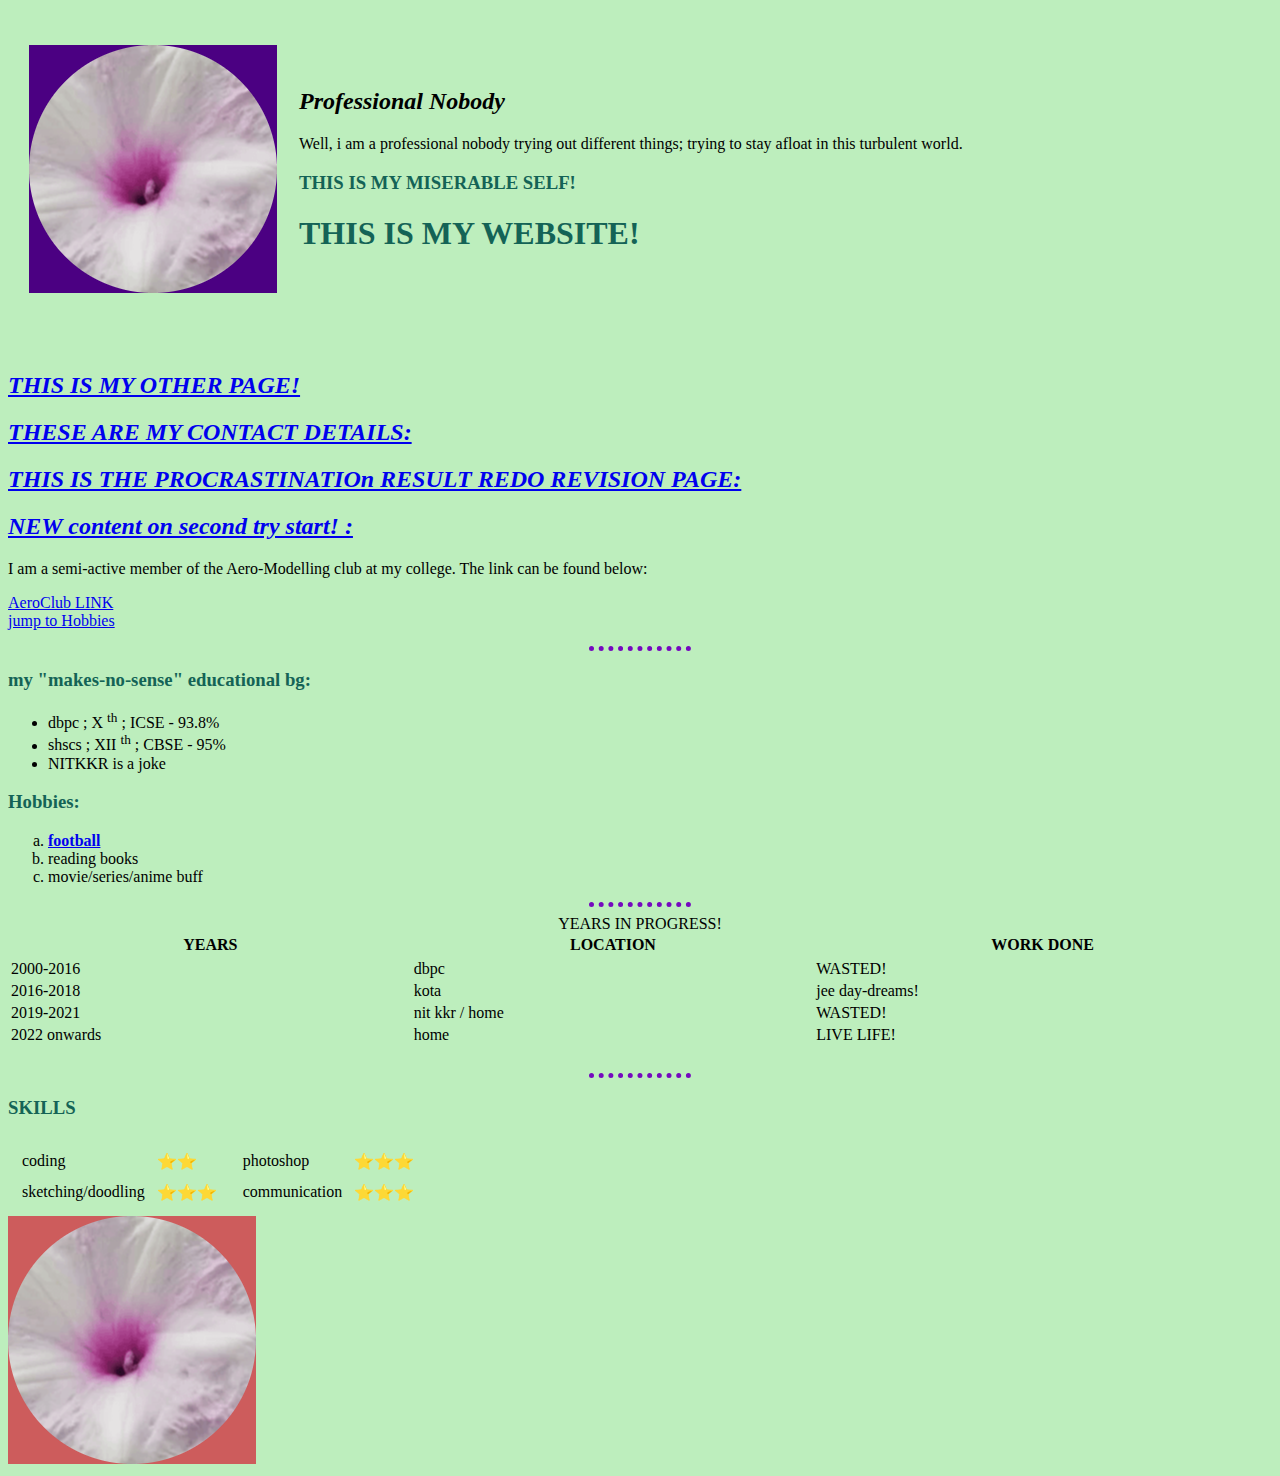
<file: index.html>
<!DOCTYPE html>
<html lang="en">
<head>
    <meta charset="UTF-8">              <!-- standard encoding for html 5 so that same text in different languages is rendered correctly -->
   
    <meta http-equiv="X-UA-Compatible" content="IE=edge">
    <meta name="viewport" content="width=device-width, initial-scale=1.0"> 
    <title>TOXIC_ME</title>
    <link rel="icon" type="image/x-icon" href="favicon.ico">
    <link rel = "stylesheet" type="text/css" href ="my_style_for_PAGE2.css">
</head>

<body>
    <table cellspacing="20"> <!-- USING SIMPLE TABLE FOR LAYOU using pure HTML code -->
        <tr>
            <td><p><img class="profile" src="crop-circle.png" alt="wretched me"></p></td>
            <td><h2><em>Professional Nobody</em></h2>  <!-- use em tag instead of i tag ; similarly use strong instead of b tag-->
                <p>Well, i am a professional nobody trying out different things; trying to stay afloat in this turbulent world.</p>
                <h3>THIS IS MY MISERABLE SELF!</h3>
                <h1>THIS IS MY WEBSITE!</h1> </td>
        </tr>
    </table>
        
    <br>

    <h2><a href="PAGE1_using_W3docs.html" target="_blank"><em>THIS IS MY OTHER PAGE!</em></a></h2>
    <h2><a href="CONTACTS.html" target="_blank"><em>THESE ARE MY CONTACT DETAILS:</em></a></h2>
    <h2><a href="TAKE_2.html" target="_blank"><em>THIS IS THE PROCRASTINATIOn RESULT REDO REVISION PAGE:</em></a></h2>
    <h2><a href="interm_restart.html" target="_blank"><em>NEW content on second try start! :</em></a></h2>
    <p>I am a semi-active member of the Aero-Modelling club at my college. The link can be found below:</p>
    <p>
        <a href="https://aeronitkkr.com/index.html" target="_blank">AeroClub LINK</a>
        <br>
        <a href="#X">jump to Hobbies</a>
    </p>
    <hr>
    <h3>my "makes-no-sense" educational bg:</h3>
    <ul>
        <li>dbpc ; X <sup>th</sup> ; ICSE - 93.8%</li>
        <li>shscs ; XII <sup>th</sup> ; CBSE - 95%</li>
        <li>NITKKR is a joke </li>
    </ul>
    
    <h3 id = "X">Hobbies:</h3>
    <ol type="a">
        <li><a href="https://www.liverpoolfc.com/" target="_blank"><strong>football</strong></a></li>
        <li>reading books</li>
        <li>movie/series/anime buff</li>
    </ol>
    <hr>
    <table style="width:100%">
        <caption>YEARS IN PROGRESS!</caption>
        <thead>          <!--using thead is equivalent to th, but is used to separate head and body of table in case of scrolling down a table where header is still visible and body scrolls down -->
            <tr>
                <th>YEARS</th>          <!-- th tag results in bold text -->
                <th>LOCATION</th>
                <th>WORK DONE</th>
            </tr>
    </thead>
    <tr>
        <tr>
            <td>2000-2016</td>
            <td>dbpc</td>
            <td>WASTED!</td>
        </tr>
        <tr>
            <td>2016-2018</td>
            <td>kota</td>
            <td>jee day-dreams!</td>
        </tr>
        <tr>
            <td>2019-2021</td>
            <td>nit kkr / home</td>
            <td>WASTED!</td>
        </tr>
        <tr>
            <td>2022 onwards</td>
            <td>home</td>
            <td>LIVE LIFE!</td>
        </tr>
    </table>
    <br>
    <hr>
    <h3><strong>SKILLS</strong></h3>
    <table>
        <tr>
            <td>
                <table cellspacing="10">
                    <tr>
                        <td>coding</td>
                        <td>⭐⭐</td>
                    </tr>
                    <tr>
                        <td>sketching/doodling</td>
                        <td>⭐⭐⭐</td>
                    </tr>
                </table>
            </td>
            <td>
                <table cellspacing="10">
                    <tr>
                        <td>photoshop</td>
                        <td>⭐⭐⭐</td>
                    </tr>
                    <tr>
                        <td>communication</td>
                        <td>⭐⭐⭐</td>
                    </tr>
                </table>
            </td>
        </tr>
    </table>

    <img class="megs" src="crop-circle.png" alt="another image">
</html>
</file>
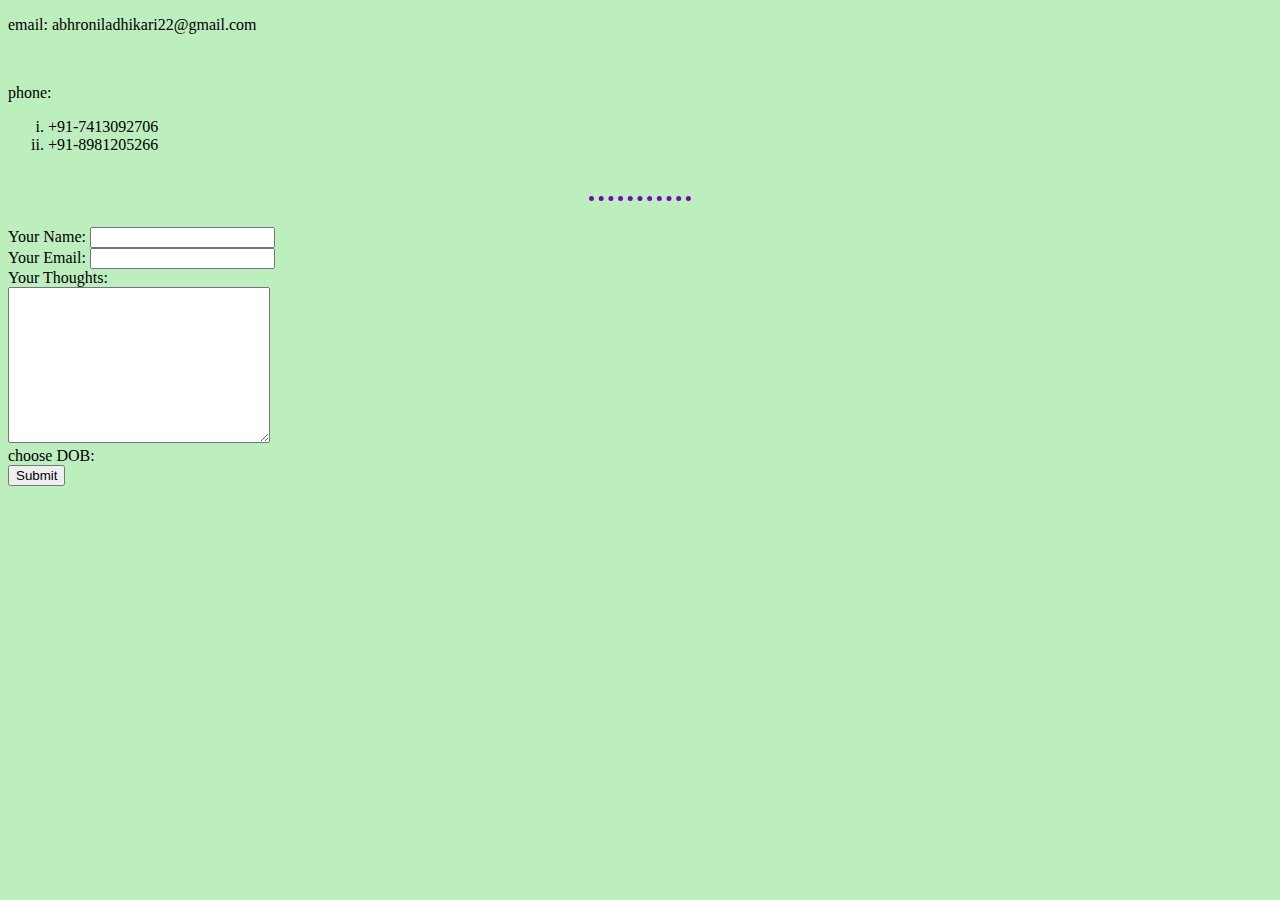
<file: CONTACTS.html>
<!DOCTYPE html>
<html lang="en">
<head>
    <meta charset="UTF-8">
    <meta http-equiv="X-UA-Compatible" content="IE=edge">
    <meta name="viewport" content="width=device-width, initial-scale=1.0">
    <title>MY CONTACT DETAILS</title>
    <link rel = "stylesheet" type="text/css" href ="my_style_for_PAGE2.css">
    <link rel="icon" type="image/x-icon" href="favicon.ico">
</head>
<body>
    <p>email: abhroniladhikari22@gmail.com</p>
    <br>
    <p>phone: 
        <ol type="i"><li>+91-7413092706</li><li>+91-8981205266</li></ol>
    </p>
    <br>
    <hr>
    <br>
    <form action="mailto:abhroniladhikari22@gmail.com" method="post" enctype="text/plain">
        <label for="">Your Name:</label>
        <input type="text" name="yourName">
        <br>
        <label for="">Your Email:</label>
        <input type="email" name="yourEmail">
        <br>
        <label for="">Your Thoughts:</label>
        <br>
        <textarea name="yourMessage" id="" cols="30" rows="10"></textarea>
        <br>
        <label for="">choose DOB:</label>
        <br>
        <input type="submit" name="">
      
    </form>    
</body>
</html></html>
</file>
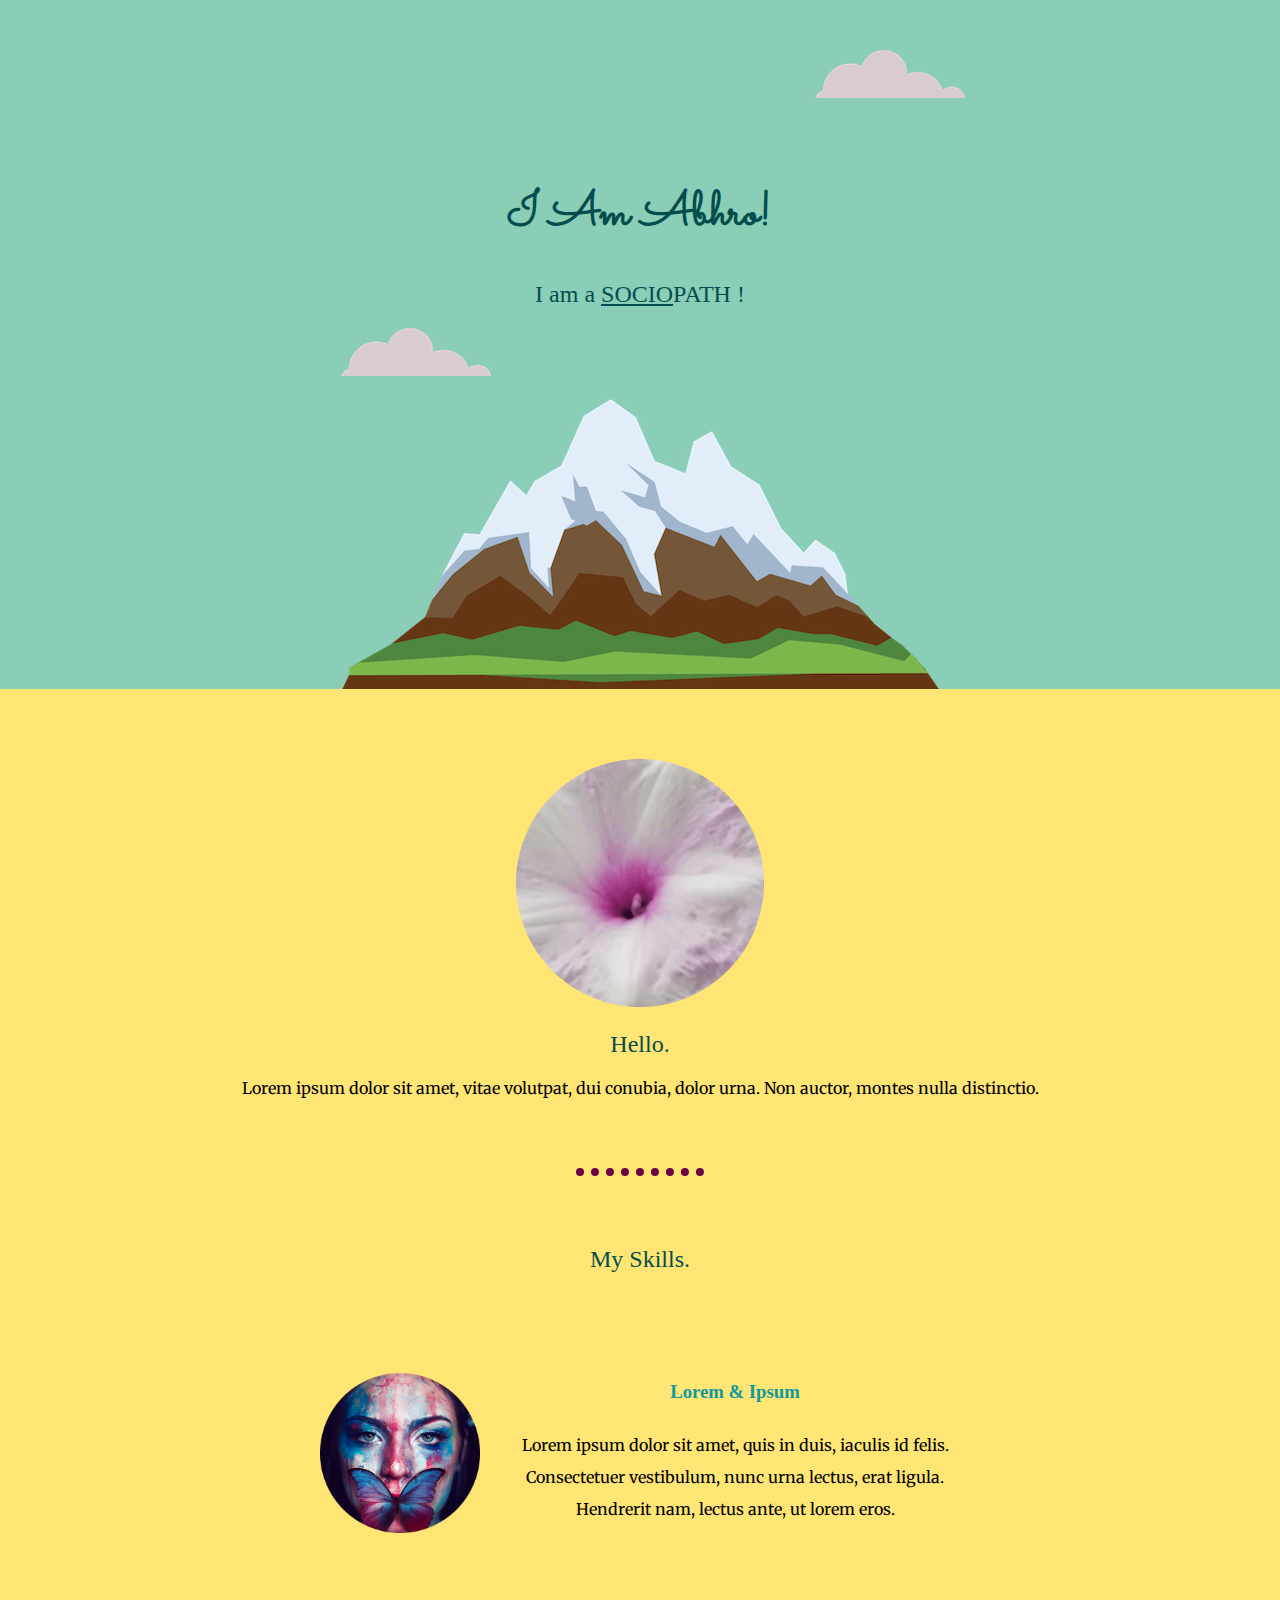
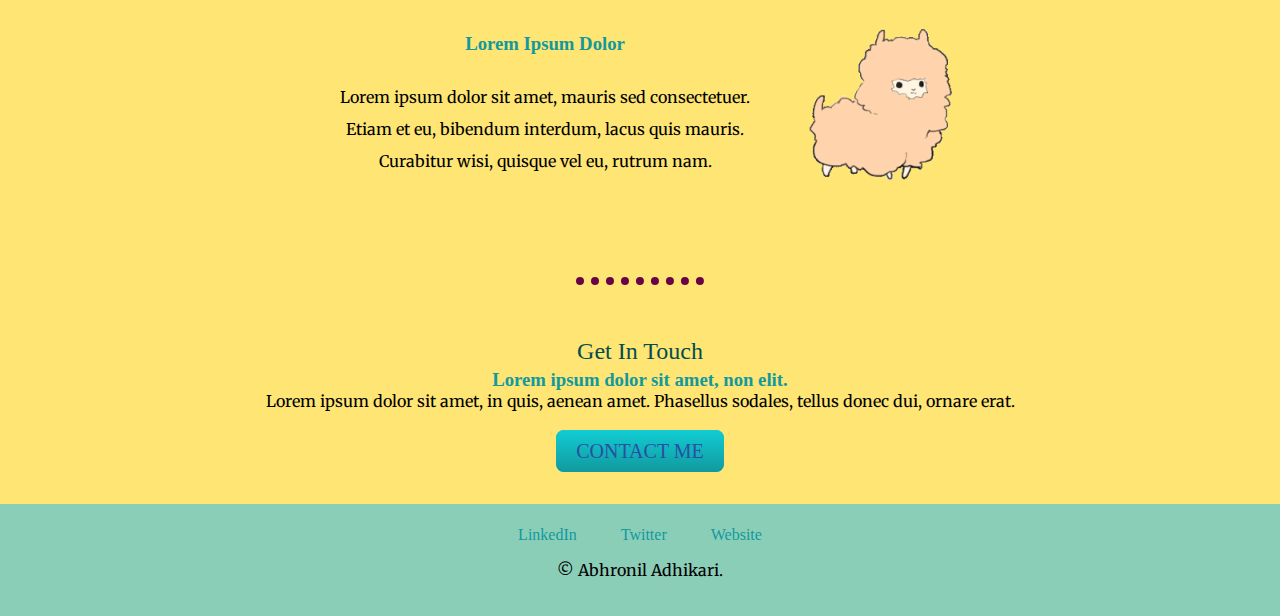
<file: interm_restart.html>
<!DOCTYPE html>
<html lang="en">
<head>
    <meta charset="UTF-8">
    <meta http-equiv="X-UA-Compatible" content="IE=edge">
    <meta name="viewport" content="width=device-width, initial-scale=1.0">
    <title>NEW PAGE AGAIN</title>
    <link rel="icon" type="image/x-icon" href="favicon.ico">
    <link rel="stylesheet" type="text/css" href="intermedit_css.css">
    <link rel="preconnect" href="https://fonts.googleapis.com">
<link rel="preconnect" href="https://fonts.gstatic.com" crossorigin>
<link href="https://fonts.googleapis.com/css2?family=Merriweather:wght@300&family=Montserrat+Alternates:wght@100&family=Sacramento&display=swap" rel="stylesheet">
</head>
<body>
    <div class="top">
     <img src="cloud.png" alt="cld" class="cloud1">
     <br>
     <h1>I Am Abhro!</h1>
     <h2>I am a <span>SOCIO</span>PATH !</h2>
     <img src="cloud.png" alt="cld" class="cloud2">
     <img src="mountain.png" alt="mt" class="mount">  
    </div>    
    <br> 

    <div class="middle-container">
        <div class="profile">
          <img src="crop-circle.png" alt="any_pic">
          <h2>Hello.</h2>
          <p>Lorem ipsum dolor sit amet, vitae volutpat, dui conubia, dolor urna. Non auctor, montes nulla distinctio.</p>
        </div>
        <hr>
        <div class="skills">
          <h2>My Skills.</h2>
          <div class="skill-row">
            <img class="butter" src="butterfly.on.lips-modified.png" alt="pic">
            <h3>Lorem & Ipsum</h3>
            <p>Lorem ipsum dolor sit amet, quis in duis, iaculis id felis. Consectetuer vestibulum, nunc urna lectus, erat ligula. Hendrerit nam, lectus ante, ut lorem eros.</p>
          </div>
          <div class="skill-row">
            <img class="wools" src="sheep.gif" alt="b99">
            <h3>Lorem Ipsum Dolor</h3>
            <p>Lorem ipsum dolor sit amet, mauris sed consectetuer. Etiam et eu, bibendum interdum, lacus quis mauris. Curabitur wisi, quisque vel eu, rutrum nam.</p>
          </div>
        </div>
        <hr>
        <div class="contact-me">
          <h2 class="get">Get In Touch</h2>
          <h3>Lorem ipsum dolor sit amet, non elit.</h3>
          <p>Lorem ipsum dolor sit amet, in quis, aenean amet. Phasellus sodales, tellus donec dui, ornare erat.</p>
          <a class="btn" href="mailto:abhroniladhikari22@email.com">CONTACT ME</a>
        </div>
      </div>
      
      
      <div class="bottom-container">
        <a class="footer-link" href="https://www.linkedin.com/">LinkedIn</a>
        <a class="footer-link" href="https://twitter.com/">Twitter</a>
        <a class="footer-link" href="https://www.appbrewery.co/">Website</a>
        <p>© Abhronil Adhikari.</p>
      </div>
      
    <!--<div class="mid">
    </div>
    <div class="bot">
    </div>
    <div class="new">
    </div> -->
    </body>
</html>
</file>
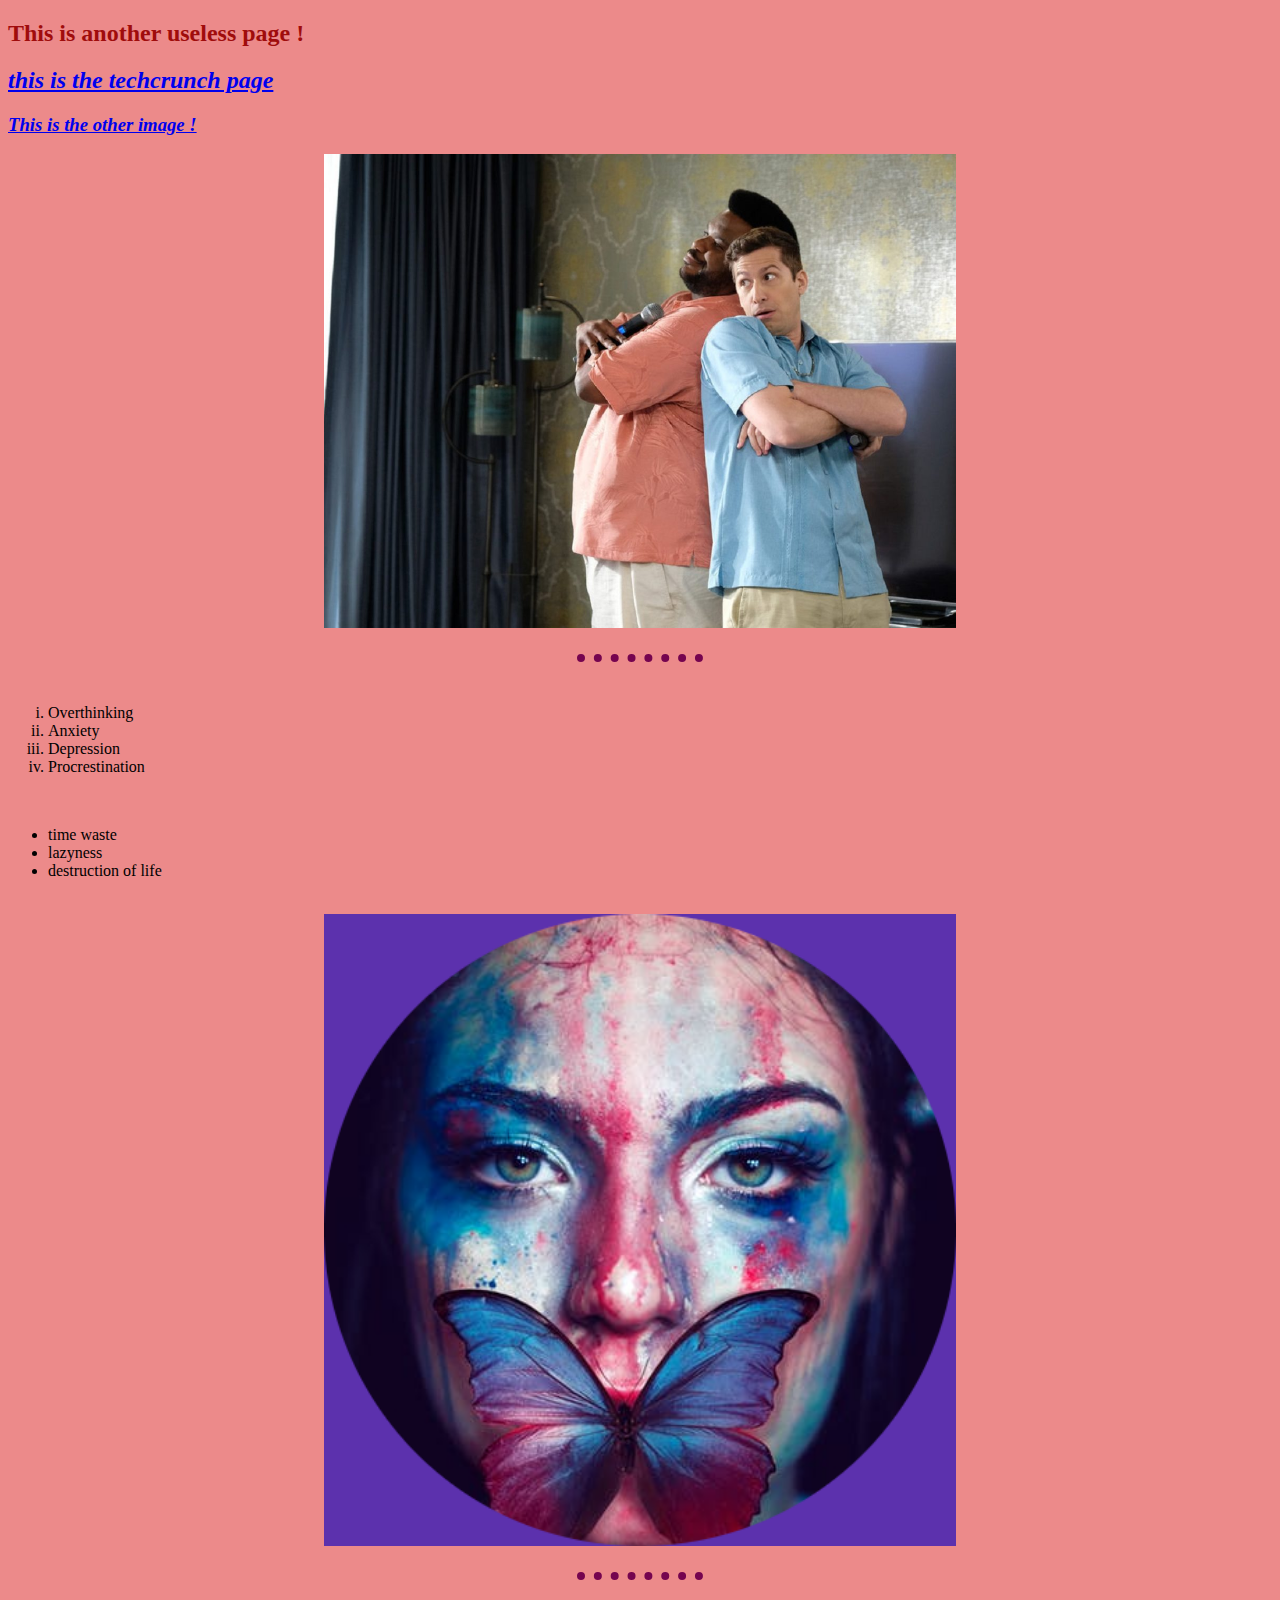
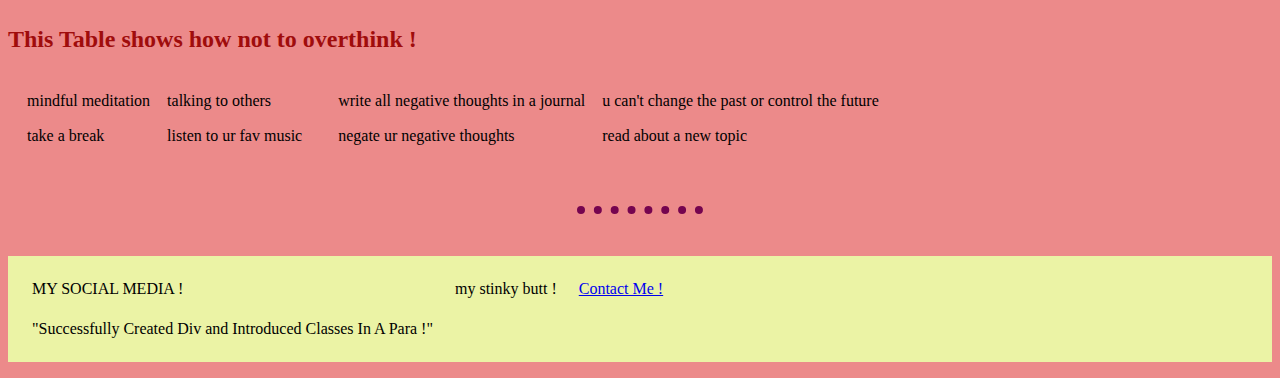
<file: TAKE_2.html>
<!DOCTYPE html>
<html lang="en">
<head>
    <meta charset="UTF-8">
    <meta http-equiv="X-UA-Compatible" content="IE=edge">
    <meta name="viewport" content="width=device-width, initial-scale=1.0">
    <title>Result OF Procrastination - STUPID REVISION PAGE </title>
    <link rel="icon" type="image/x-icon" href="favicon.ico">
    <link rel="stylesheet" type="text/css" href="ext_css_for_take2.css">
</head>
<body>
    <h2>This is another useless page !</h2>
    <h2><a href="https://techcrunch.com/"><em>this is the techcrunch page</em></a></h2>
    <h3><a href="#X"><em>This is the other image !</em></a></h3>
    <img src="jake_n_judy.jpg" alt="this is a pic" class="center">
    <br>
    <hr>
    <br>
    <p><ol type="i">
        <li>Overthinking</li>
        <li>Anxiety</li>
        <li>Depression</li>
        <li>Procrestination</li>

    </ol>
    <br>
    <ul>
        <li>time waste</li>
        <li>lazyness</li>
        <li>destruction of life</li> 
    </ul>
    <br>
    <img id="X" src="butterfly.on.lips-modified.png" alt="other image" class="fly">
    <br>
    <hr>
    <br>
    <h2>This Table shows how not to overthink !</h2>
    <table>
        <tr>
                <td>
                    <table cellspacing="15">
                        <tr>
                            <td>mindful meditation</td>
                            <td>talking to others</td>                            
                        </tr>
                        <tr>
                            <td>take a break</td>
                            <td>listen to ur fav music</td>
                        </tr>
                    </table>
                </td>
                <td>
                    <table cellspacing="15">
                        <tr>
                            <td>write all negative thoughts in a journal</td>
                            <td>u can't change the past or control the future</td>   
                                                  
                        </tr>
                        <tr>
                            <td>negate ur negative thoughts </td>
                            <td>read about a new topic </td>
                        </tr>
                    </table>
                </td>
        </tr>
    </table>
</p>
<br>
<hr>
<br>
<div class="para2">
    <p>
    <table>
        <tr>
            <td>
                <table cellspacing="20">
                    <tr>
                        <td>MY SOCIAL MEDIA !</td>
                        <td>my stinky butt !</td>
                        <td><a href="CONTACTS.html" target="blank">Contact Me !</a></td>
                    </tr>
                    <tr>
                        <td>     "Successfully Created Div and Introduced Classes In A Para !"</td>
                    </tr>
                </table>
            </td>
        </tr>
    </table>
    </p>
</div>
</body>
</html>
</file>
<file: my_style_for_PAGE2.css>
/********************************************** TAG SELECTORS **********************************************************/

body {
    background-color: rgb(189, 238, 189);
}
hr {
    
    border-style: dotted none none;          
    border-color: rgb(117, 8, 190);
    border-width: 5px;
    width: 8%;       /* DO NOT USE CONSTANT/ HARD-CODED VALUES AS DIFFERENT DEVICES HAVE DIFFERENT SCREEN SIZES */
}
h1,h3 {

    color: #146356;
}

img:hover {

    background-color: rgb(248, 244, 8);
    
}

a:hover {

    color:yellowgreen;
}

/************************************************* CLASSSELECTORS ***********************************************************/

.megs {

    background-color: indianred;
}


.profile {

    background-color: indigo;
}
</file>
<file: intermedit_css.css>
body {
    background-color: rgb(255, 229, 115);  /*PLIXELS - STATIC SIZES*/
    margin: 0%;                              /*% OR em - RELATIVE SIZES*/
    text-align: center;                      /*USE REM TO DEBUG EASILY*/
    font-family: "Merriweather", serif;
}

h1 {
    color:  #034d4d;
    font-size: 300%;
   /*line-height: 2;*/
    margin-top: 6%;
    font-family: "Sacramento", serif;
   /* margin-left: 0%;
    margin-right: 0%;*/
}
h2 {
    color:  #034d4d;
    font-weight: normal;
    font-size: 1.5rem;
    font-family: "Montserrat", serif;
}

h3 {
    color: #11999E;
    font-family: "Montserrat", serif;
}
a {
    font-family: "Montserrat", serif;
    color: #11999E;
    margin: 10px 20px;
    text-decoration: none;

}
span {
    text-decoration: underline;
}

hr {
    border-width: 8px;
    width: 10%;
    border-style: dotted none none;
    border-color: rgb(104, 4, 70);
    line-height: 3px;
    margin-bottom: 70px;
}

.profile {
    margin-bottom: 70px;
}
.get
{
    font-weight: normal;
    position: relative;
    bottom: 5px;
}
.skill-row {

    width: 50%;
    margin: 100px auto 100px auto;
    line-height: 2;
}
.mount{

    position: relative;
    top: 4px;
}
.cloud1 {

    position: relative;
    left: 250px;
    
}

.cloud2 {
    
    position: absolute;
}

.butter {
    width: 25%;
    float: left;
    padding-right: 30px;
}

.wools {
    width: 25%;
    float: right;
    padding-left: 30px;

}
.top {
   
    background-color: rgb(139, 206, 184);
    padding-top: 50px;
    }
    
.middle-container{
    padding-top: 50px;

}

.bottom-container {
    position: relative;
    top: 30px;
    background-color: rgb(139, 206, 184) ;
    margin: 50px auto 0px auto;
    padding: 20px;

}

.contact-me {
    line-height: 3px;
}

.copyright {
    font-size: .75rem;
}
.btn {
    margin-top: 40px;
    position: relative;
    top: 30px;
    bottom: 30px;
    background: #11cdd4;
    background-image: -webkit-linear-gradient(top, #11cdd4, #11999e);
    background-image: -moz-linear-gradient(top, #11cdd4, #11999e);
    background-image: -ms-linear-gradient(top, #11cdd4, #11999e);
    background-image: -o-linear-gradient(top, #11cdd4, #11999e);
    background-image: linear-gradient(to bottom, #11cdd4, #11999e);
    -webkit-border-radius: 8;
    -moz-border-radius: 8;
    border-radius: 8px;
    font-family: "Montserrat", serif ;
    color: #2750a3;
    font-size: 20px;
    padding: 10px 20px 10px 20px;
    text-decoration: none;
    line-height: 4px;
  }
  
  .btn:hover {
    background: #30e3cb;
    background-image: -webkit-linear-gradient(top, #30e3cb, #2bc4ad);
    background-image: -moz-linear-gradient(top, #30e3cb, #2bc4ad);
    background-image: -ms-linear-gradient(top, #30e3cb, #2bc4ad);
    background-image: -o-linear-gradient(top, #30e3cb, #2bc4ad);
    background-image: linear-gradient(to bottom, #30e3cb, #2bc4ad);
    text-decoration: none;
  }








/*height: 200px;
    width: 200px;
    }*/ 

/*.mid {
    background-color: rgb(241, 114, 114);    SINCE WE HAVE SET THE BODY MARGIN:0% ALREADY, THAT IS WHY THE BOXES TOUCH THE CORNERS OF THE PAGE
    height: 100px;
    width: 100px;
    display: inline-block;
    position: absolute;
    top: 200px;
    left: 200px;

}*/

/*.bot {
    background-color: rgb(178, 106, 245);
    height: 100px;
    width: 100px;
    display: inline-block;
    position: absolute;
    right: 100px;
}

.new {
    background-color: rgb(159, 241, 148);
    height: 100px;
    width: 100px;
    display: inline-block;
    position: absolute;
    top: 100px;
    left: 100px;

}*/
</file>
<file: ext_css_for_take2.css>
/*.....................................USED CLASSES AND TAG SELECTORS.......................................*/

body{

    background-color: rgb(236, 138, 138);
    
}

img {
    

    height: 50%;
    width: 50%;
    
}
h2, h3 {

    color: rgb(160, 12, 12);
}
a:hover {

        color:rgb(0, 0, 0)
}
/*a:visited{
        color:rgb(197, 11, 113)
}*/
.center {

  display: block;
  margin-left: auto;
  margin-right: auto;
}
.fly {
    background-color: rgb(92, 49, 173);
    
    display: block;
    margin-left: auto;
    margin-right: auto;
}
.para2 {

    background-color: rgb(235, 243, 165);
}

hr {
    border-width: 8px;
    width: 10%;
    border-style: dotted none none;
    border-color: rgb(117, 4, 79);
}
</file>
